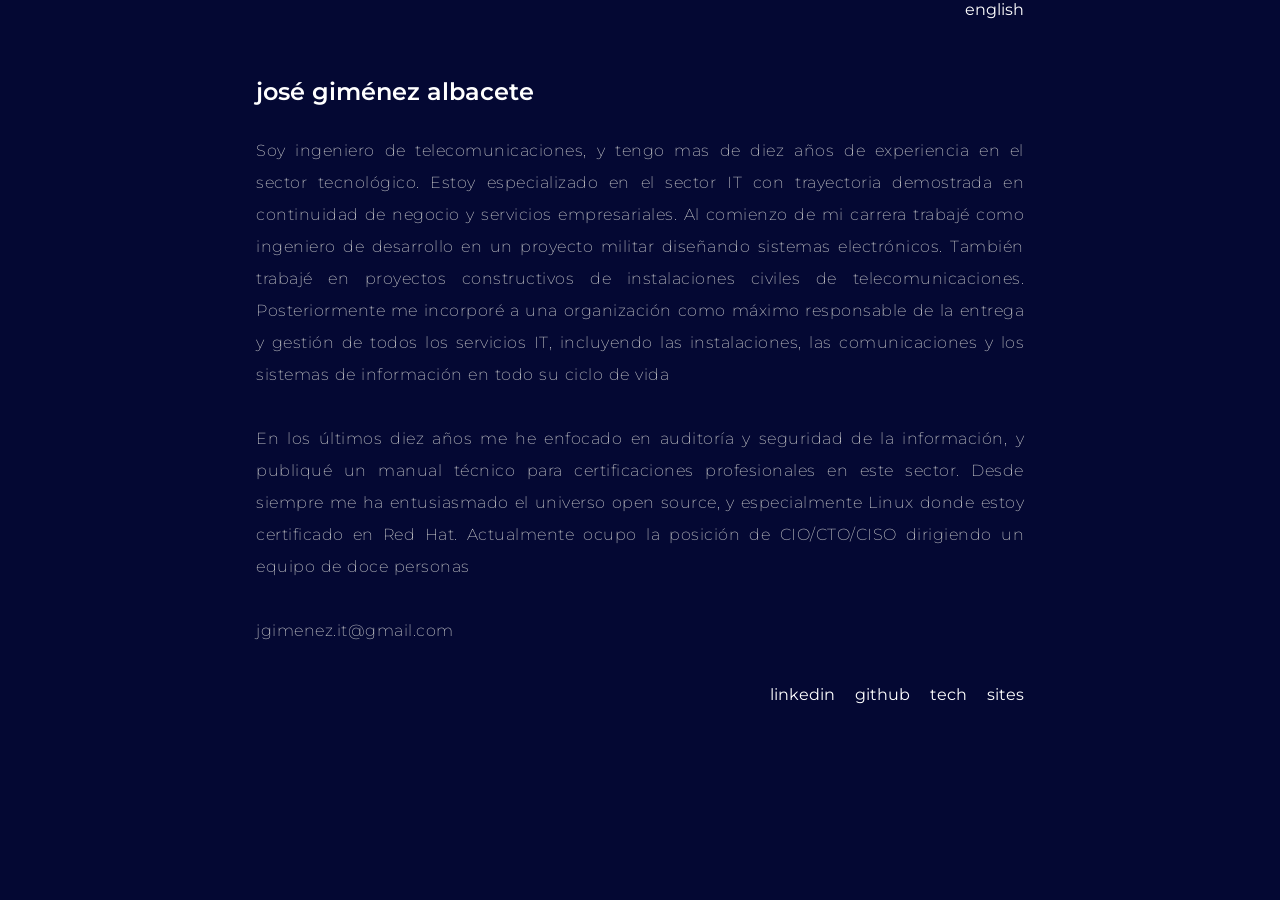
<file: index.html>
<html>
<head>
  <title>página personal de josé giménez albacete</title>
  <link rel="stylesheet" href="webstyle.css">
  <link rel="stylesheet" href="https://fonts.googleapis.com/css?family=Montserrat|Saira|Roboto Flex">
  <meta charset="UTF-8">
  <meta name="keywords" content="jose gimenez, jgimenez">
  <meta name="description" content="página personal de josé giménez">
  <meta name="author" content="José Giménez Albacete">
  <meta http-equiv="refresh" content="300">
  <meta name="viewport" content="width=device-width, initial-scale=1.0>
  <base href="https://jgimenezalbacete.github.io/" target="_blank">
</head>
  
<body class="cuerpo">
    
  <div class="cabecera"><a href="./english.html">english</a></div>
  
  <div class="nombre"></br></br>josé giménez albacete</br></br></div>
  
  <div class="parrafo">Soy ingeniero de telecomunicaciones, y tengo  mas de diez años de experiencia en el sector tecnológico. Estoy especializado en el sector IT con trayectoria demostrada en continuidad de negocio y servicios empresariales. Al comienzo de mi carrera trabajé como ingeniero de desarrollo en un proyecto militar diseñando sistemas electrónicos. También trabajé en proyectos constructivos de instalaciones civiles de telecomunicaciones.
  Posteriormente me incorporé a una organización como máximo responsable de la entrega y gestión de todos los servicios IT, incluyendo las instalaciones, las comunicaciones y los sistemas de información en todo su ciclo de vida
  </br></br>En los últimos diez años me he enfocado en auditoría y seguridad de la información, y publiqué un manual técnico para certificaciones profesionales en este sector. Desde siempre me ha entusiasmado el universo open source, y especialmente Linux donde estoy certificado en Red Hat. Actualmente ocupo la posición de CIO/CTO/CISO dirigiendo un equipo de doce personas
  </br></br>jgimenez.it@gmail.com</div>

  <div class="pie"></br></br>
    <a href="https://www.linkedin.com/in/jose-gimenez-albacete">linkedin</a>&nbsp;&nbsp;&nbsp;&nbsp;
    <a href="https://github.com/linux256/tomorrow/">github</a>&nbsp;&nbsp;&nbsp;&nbsp;
    <a href="./tech.html">tech</a>&nbsp;&nbsp;&nbsp;&nbsp;
    <a href="./sites.html">sites</a>
  </br></br></div>
  
</body>


</html>
</file>
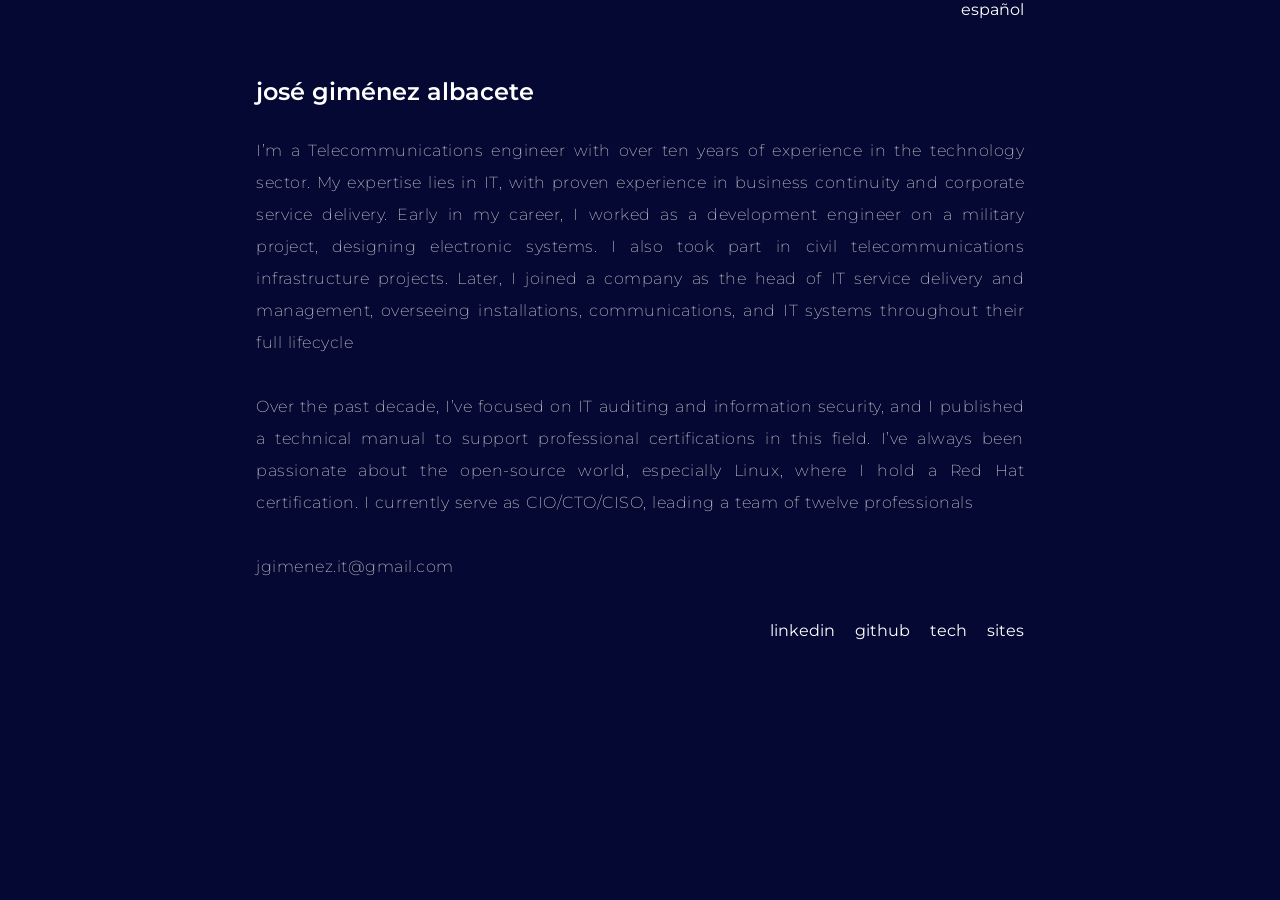
<file: english.html>
<html>
<head>
  <title>página personal de josé giménez albacete</title>
  <link rel="stylesheet" href="webstyle.css">
  <link rel="stylesheet" href="https://fonts.googleapis.com/css?family=Montserrat|Saira|Roboto Flex">
  <meta charset="UTF-8">
  <meta name="keywords" content="jose gimenez, jgimenez">
  <meta name="description" content="página personal de josé giménez">
  <meta name="author" content="José Giménez Albacete">
  <meta http-equiv="refresh" content="300">
  <meta name="viewport" content="width=device-width, initial-scale=1.0>
  <base href="https://jgimenezalbacete.github.io/" target="_blank">
</head>
  
<body class="cuerpo">
    
  <div class="cabecera"><a href="./index.html">español</a></div>
  
  <div class="nombre"></br></br>josé giménez albacete</br></br></div>
  
  <div class="parrafo">I’m a Telecommunications engineer with over ten years of experience in the technology sector. My expertise lies in IT, with proven experience in business continuity and corporate service delivery. Early in my career, I worked as a development engineer on a military project, designing electronic systems. I also took part in civil telecommunications infrastructure projects. Later, I joined a company as the head of IT service delivery and management, overseeing installations, communications, and IT systems throughout their full lifecycle
  </br></br>Over the past decade, I’ve focused on IT auditing and information security, and I published a technical manual to support professional certifications in this field. I’ve always been passionate about the open-source world, especially Linux, where I hold a Red Hat certification. I currently serve as CIO/CTO/CISO, leading a team of twelve professionals
  </br></br>jgimenez.it@gmail.com</div>

  <div class="pie"></br></br>
    <a href="https://www.linkedin.com/in/jose-gimenez-albacete">linkedin</a>&nbsp;&nbsp;&nbsp;&nbsp;
    <a href="https://github.com/linux256/tomorrow/">github</a>&nbsp;&nbsp;&nbsp;&nbsp;
    <a href="./tech.html">tech</a>&nbsp;&nbsp;&nbsp;&nbsp;
    <a href="./sites.html">sites</a>
  </br></br></div>
  
</body>


</html>
</file>
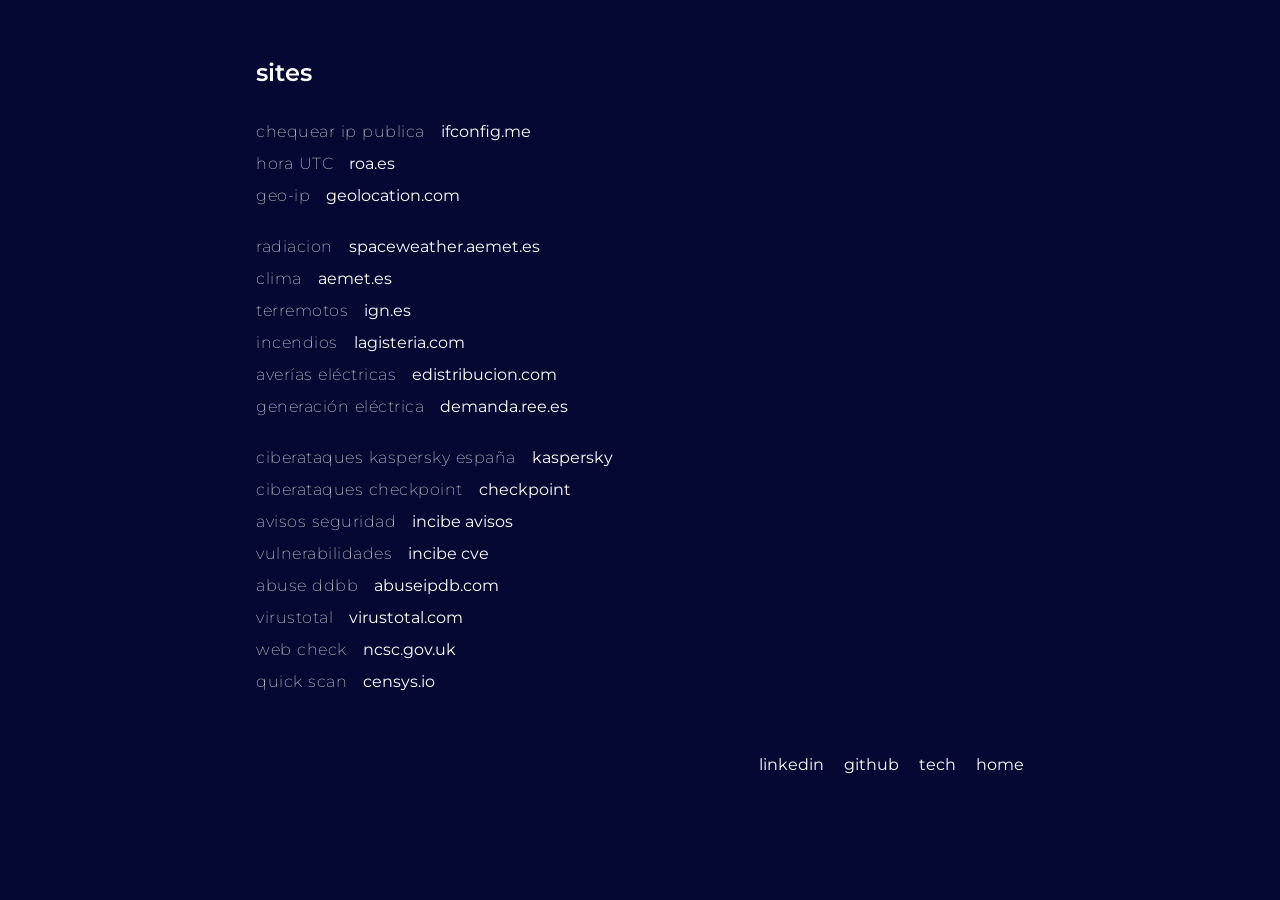
<file: sites.html>
<html>
<head>
  <title>página personal de josé giménez albacete</title>
  <link rel="stylesheet" href="webstyle.css">
  <link rel="stylesheet" href="https://fonts.googleapis.com/css?family=Montserrat|Saira|Roboto Flex">
  <meta charset="UTF-8">
  <meta name="keywords" content="jose gimenez, jgimenez">
  <meta name="description" content="página personal de josé giménez">
  <meta name="author" content="José Giménez Albacete">
  <meta http-equiv="refresh" content="300">
  <meta name="viewport" content="width=device-width, initial-scale=1.0>
  <base href="https://jgimenezalbacete.github.io/" target="_blank">
</head>
  
<body class="cuerpo">
    
  <div class="nombre"></br></br>sites</br></br></div>
  <div class="parrafo">chequear ip publica</div><div class="siteurl"><a target="_blank" href="https://ifconfig.me/">ifconfig.me</a></div></br>
  <div class="parrafo">hora UTC</div><div class="siteurl"><a target="_blank" href="https://www2.roa.es/hora/">roa.es</a></div></br>
  <div class="parrafo">geo-ip</div><div class="siteurl"><a target="_blank" href="https://www.geolocation.com/es">geolocation.com</a></div></br>
  </br>
  <div class="parrafo">radiacion</div><div class="siteurl"><a target="_blank" href="https://spaceweather.aemet.es">spaceweather.aemet.es</a></div></br>
  <div class="parrafo">clima</div><div class="siteurl"><a target="_blank" href="https://www.aemet.es/es/eltiempo/prediccion/espana">aemet.es</a></div></br>
  <div class="parrafo">terremotos</div><div class="siteurl"><a target="_blank" href="https://visualizadores.ign.es/tproximos">ign.es</a></div></br>
  <div class="parrafo">incendios</div><div class="siteurl"><a target="_blank" href="https://lagisteria.com/mapa/incendios/index.html">lagisteria.com</a></div></br>
  <div class="parrafo">averías eléctricas</div><div class="siteurl"><a target="_blank" href="https://www.edistribucion.com/es/averias.html">edistribucion.com</a></div></br>
  <div class="parrafo">generación eléctrica</div><div class="siteurl"><a target="_blank" href="https://demanda.ree.es/visiona/peninsula/nacionalau/total">demanda.ree.es</a></div></br>
  </br>
  <div class="parrafo">ciberataques kaspersky españa</div><div class="siteurl"><a target="_blank" href="https://cybermap.kaspersky.com/stats#country=46&type=OAS&period=w">kaspersky</a></div></br>
  <div class="parrafo">ciberataques checkpoint</div><div class="siteurl"><a target="_blank" href="https://www.checkpoint.com/threatmap/">checkpoint</a></div></br>
  <div class="parrafo">avisos seguridad</div><div class="siteurl"><a target="_blank" href="https://www.incibe.es/incibe-cert/alerta-temprana/avisos">incibe avisos</a></div></br>
  <div class="parrafo">vulnerabilidades</div><div class="siteurl"><a target="_blank" href="https://www.incibe.es/incibe-cert/alerta-temprana/vulnerabilidades">incibe cve</a></div></br>
  <div class="parrafo">abuse ddbb</div><div class="siteurl"><a target="_blank" href="https://www.abuseipdb.com">abuseipdb.com</a></div></br>
  <div class="parrafo">virustotal</div><div class="siteurl"><a target="_blank" href="https://www.virustotal.com">virustotal.com</a></div></br>
  <div class="parrafo">web check</div><div class="siteurl"><a target="_blank" href="https://checkcybersecurity.service.ncsc.gov.uk/ip-check">ncsc.gov.uk</a></div></br>
  <div class="parrafo">quick scan</div><div class="siteurl"><a target="_blank" href="https://search.censys.io/">censys.io</a></div></br>
  </br>

  <div class="pie"></br></br>
  <a href="https://www.linkedin.com/in/jose-gimenez-albacete">linkedin</a>&nbsp;&nbsp;&nbsp;&nbsp;
  <a href="https://github.com/linux256/tomorrow/">github</a>&nbsp;&nbsp;&nbsp;&nbsp;
  <a href="./tech.html">tech</a>&nbsp;&nbsp;&nbsp;&nbsp;
  <a href="./index.html">home</a>
  </br></br></div>
  
</body>


</html>
</file>
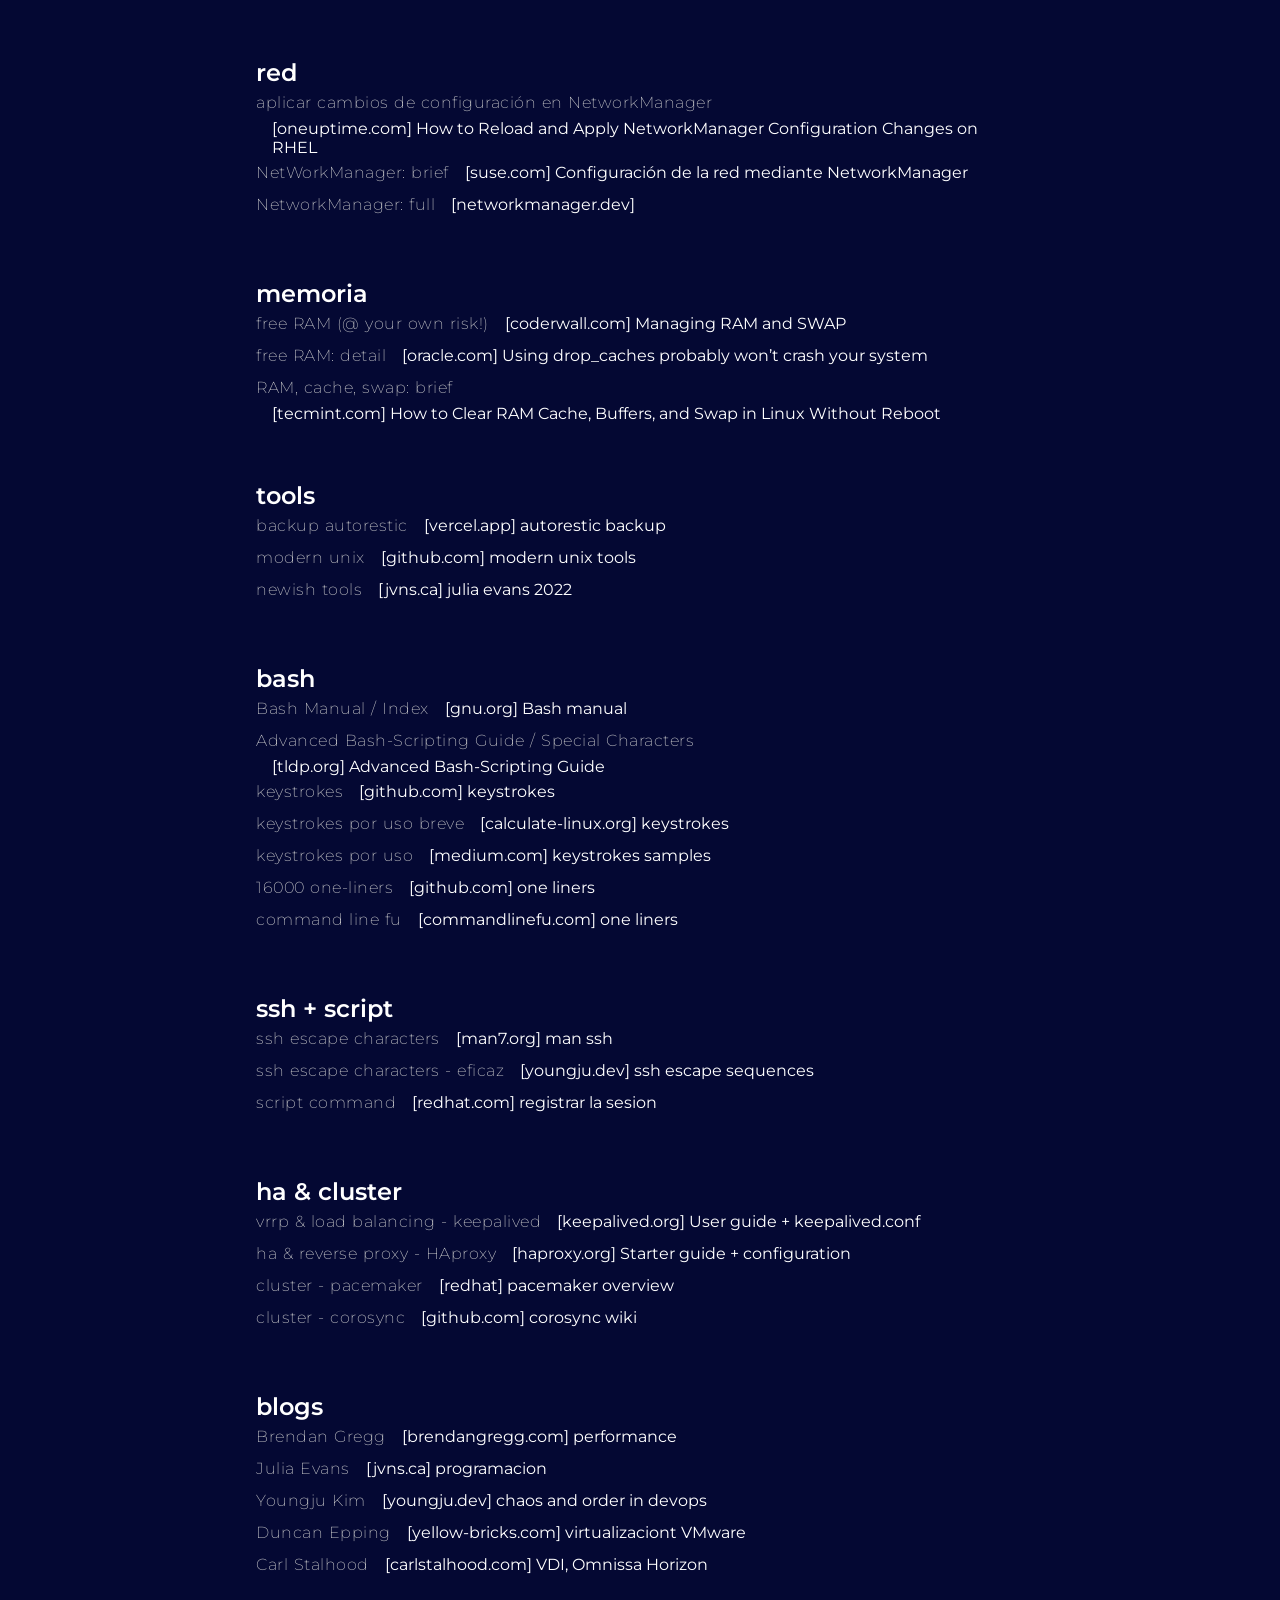
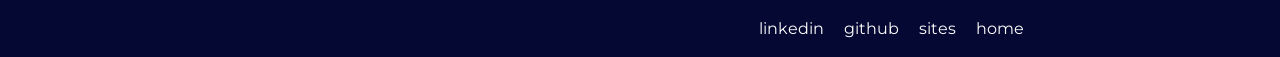
<file: tech.html>
<html>
<head>
  <title>página personal de josé giménez albacete</title>
  <link rel="stylesheet" href="webstyle.css">
  <link rel="stylesheet" href="https://fonts.googleapis.com/css?family=Montserrat|Saira|Roboto Flex">
  <meta charset="UTF-8">
  <meta name="keywords" content="jose gimenez, jgimenez">
  <meta name="description" content="página personal de josé giménez">
  <meta name="author" content="José Giménez Albacete">
  <meta http-equiv="refresh" content="300">
  <meta name="viewport" content="width=device-width, initial-scale=1.0>
  <base href="https://jgimenezalbacete.github.io/" target="_blank">
</head>
  
<body class="cuerpo">
    
  <div class="nombre"></br></br>red</div>
  <div class="parrafo">aplicar cambios de configuración en NetworkManager</div><div class="siteurl"><a target="_blank" href="https://oneuptime.com/blog/post/2026-03-04-reload-apply-networkmanager-configuration-rhel-9/view">[oneuptime.com] How to Reload and Apply NetworkManager Configuration Changes on RHEL </a></div></br>
  <div class="parrafo">NetWorkManager: brief</div><div class="siteurl"><a target="_blank" href="https://documentation.suse.com/es-es/sle-micro/6.0/html/Micro-network-configuration/index.html">[suse.com] Configuración de la red mediante NetworkManager</a></div></br>
  <div class="parrafo">NetworkManager: full</div><div class="siteurl"><a target="_blank" href="https://networkmanager.dev/docs/api/latest/nmcli.html">[networkmanager.dev]</a></div></br>
  
  <div class="nombre"></br></br>memoria</div>
  <div class="parrafo">free RAM (@ your own risk!)</div><div class="siteurl"><a target="_blank" href="https://coderwall.com/p/ef1gcw/managing-ram-and-swap">[coderwall.com] Managing RAM and SWAP</a></div></br>
  <div class="parrafo">free RAM: detail</div><div class="siteurl"><a target="_blank" href="https://blogs.oracle.com/linux/using-dropcaches-probably-wont-crash-your-system">[oracle.com] Using drop_caches probably won’t crash your system</a></div></br>
  <div class="parrafo">RAM, cache, swap: brief</div><div class="siteurl"><a target="_blank" href="https://www.tecmint.com/clear-ram-memory-cache-buffer-and-swap-space-on-linux/">[tecmint.com] How to Clear RAM Cache, Buffers, and Swap in Linux Without Reboot</a></div></br>

    
  <div class="nombre"></br></br>tools</div>
  <div class="parrafo">backup autorestic</div><div class="siteurl"><a target="_blank" href="https://autorestic.vercel.app/">[vercel.app] autorestic backup </a></div></br>
  <div class="parrafo">modern unix</div><div class="siteurl"><a target="_blank" href="https://github.com/ibraheemdev/modern-unix">[github.com] modern unix tools</a></div></br>
  <div class="parrafo">newish tools</div><div class="siteurl"><a target="_blank" href="https://jvns.ca/blog/2022/04/12/a-list-of-new-ish--command-line-tools/">[jvns.ca] julia evans 2022</a></div></br>

      
  <div class="nombre"></br></br>bash</div>
  <div class="parrafo">Bash Manual / Index</div><div class="siteurl"><a target="_blank" href="https://www.gnu.org/software/bash/manual/html_node/Indexes.html">[gnu.org] Bash manual</a></div></br>
  <div class="parrafo">Advanced Bash-Scripting Guide / Special Characters</div><div class="siteurl"><a target="_blank" href="https://tldp.org/LDP/abs/html/special-chars.html">[tldp.org] Advanced Bash-Scripting Guide</a></div></br>
  <div class="parrafo">keystrokes</div><div class="siteurl"><a target="_blank" href="https://gist.github.com/tuxfight3r/60051ac67c5f0445efee">[github.com] keystrokes </a></div></br>
  <div class="parrafo">keystrokes por uso breve</div><div class="siteurl"><a target="_blank" href="https://wiki.calculate-linux.org/bash_shortcuts">[calculate-linux.org] keystrokes</a></div></br>
  <div class="parrafo">keystrokes por uso</div><div class="siteurl"><a target="_blank" href="https://medium.com/@skip601/bash-keyboard-shortcuts-guide-ebd769fca44d">[medium.com] keystrokes samples</a></div></br>
  <div class="parrafo">16000 one-liners</div><div class="siteurl"><a target="_blank" href="https://gist.github.com/johnnypea/b0cd77e5734d65691fa21d93274b305b">[github.com] one liners</a></div></br>
  <div class="parrafo">command line fu</div><div class="siteurl"><a target="_blank" href="https://www.commandlinefu.com/commands/browse/sort-by-votes">[commandlinefu.com] one liners</a></div></br>

  
  <div class="nombre"></br></br>ssh + script</div>
  <div class="parrafo">ssh escape characters</div><div class="siteurl"><a target="_blank" href="https://man7.org/linux/man-pages/man1/ssh.1.html#ESCAPE_CHARACTERS">[man7.org] man ssh</a></div></br>
  <div class="parrafo">ssh escape characters - eficaz</div><div class="siteurl"><a target="_blank" href="https://www.youngju.dev/blog/linux/2026-03-16-ssh-escape-sequences-remote-ops-guide.en">[youngju.dev] ssh escape sequences</a></div></br>
  <div class="parrafo">script command</div><div class="siteurl"><a target="_blank" href="https://www.redhat.com/en/blog/linux-script-command">[redhat.com] registrar la sesion</a></div></br>


  <div class="nombre"></br></br>ha & cluster</div>
  <div class="parrafo">vrrp & load balancing - keepalived</div><div class="siteurl"><a target="_blank" href="https://www.keepalived.org/documentation/">[keepalived.org] User guide + keepalived.conf</a></div></br>
  <div class="parrafo">ha & reverse proxy - HAproxy</div><div class="siteurl"><a target="_blank" href="https://docs.haproxy.org/">[haproxy.org] Starter guide + configuration</a></div></br>
  <div class="parrafo">cluster - pacemaker</div><div class="siteurl"><a target="_blank" href="https://docs.redhat.com/en/documentation/red_hat_enterprise_linux/8/html/configuring_and_managing_high_availability_clusters/assembly_overview-of-high-availability-configuring-and-managing-high-availability-clusters#pacemaker_architecture_components">[redhat] pacemaker overview</a></div></br>
  <div class="parrafo">cluster - corosync</div><div class="siteurl"><a target="_blank" href="https://github.com/corosync/corosync/wiki/Support">[github.com] corosync wiki</a></div></br>

  
  <div class="nombre"></br></br>blogs</div>
  <div class="parrafo">Brendan Gregg</div><div class="siteurl"><a target="_blank" href="https://www.brendangregg.com/index.html">[brendangregg.com] performance</a></div></br>
  <div class="parrafo">Julia Evans</div><div class="siteurl"><a target="_blank" href="https://jvns.ca">[jvns.ca] programacion</a></div></br>
  <div class="parrafo">Youngju Kim</div><div class="siteurl"><a target="_blank" href="https://www.youngju.dev/blog">[youngju.dev] chaos and order in devops</a></div></br>
  <div class="parrafo">Duncan Epping</div><div class="siteurl"><a target="_blank" href="https://www.yellow-bricks.com">[yellow-bricks.com] virtualizaciont VMware</a></div></br>
  <div class="parrafo">Carl Stalhood</div><div class="siteurl"><a target="_blank" href="https://www.carlstalhood.com">[carlstalhood.com] VDI, Omnissa Horizon</a></div></br>
  
  <div class="pie"></br></br>
  <a href="https://www.linkedin.com/in/jose-gimenez-albacete">linkedin</a>&nbsp;&nbsp;&nbsp;&nbsp;
  <a href="https://github.com/linux256/tomorrow/">github</a>&nbsp;&nbsp;&nbsp;&nbsp;
  <a href="./sites.html">sites</a>&nbsp;&nbsp;&nbsp;&nbsp;
  <a href="./index.html">home</a>
  </br></br></div>
  
</body>


</html>
</file>
<file: webstyle.css>
.cuerpo {
  background-color: #040833;
  margin: auto;
  width: 60%;
  color: #FFFFFF;
  text-align: left;
  font-family: "Montserrat","Roboto Flex","Sans";
  font-style: normal;
  font-weight: 400;
}

.cabecera {
  text-align: right;
}

.pie {
  text-align: right;
}

.siteurl {
  margin-left: 16px;
  display: inline-block;
  text-align: left;
}

a {
  font-size:16px;
  color: #FFFFFF;
  text-decoration-line: none;
}

a:hover {
  background-color: #D0D0D0;
  color: #040833;
}

.nombre {
  font-size:24px;
  font-weight: 600;
}

.seccion {
  font-size:16px;
  font-weight: 400;
  letter-spacing: 0.5px;
  word-spacing: 1px;
  line-height: 2;
}

.parrafo {
  display: inline-block;
  color: #D0D0D0;
  font-size:16px;
  font-weight: 200;
  letter-spacing: 0.5px;
  word-spacing: 1px;
  line-height: 2;
  text-align: justify;
}
</file>
